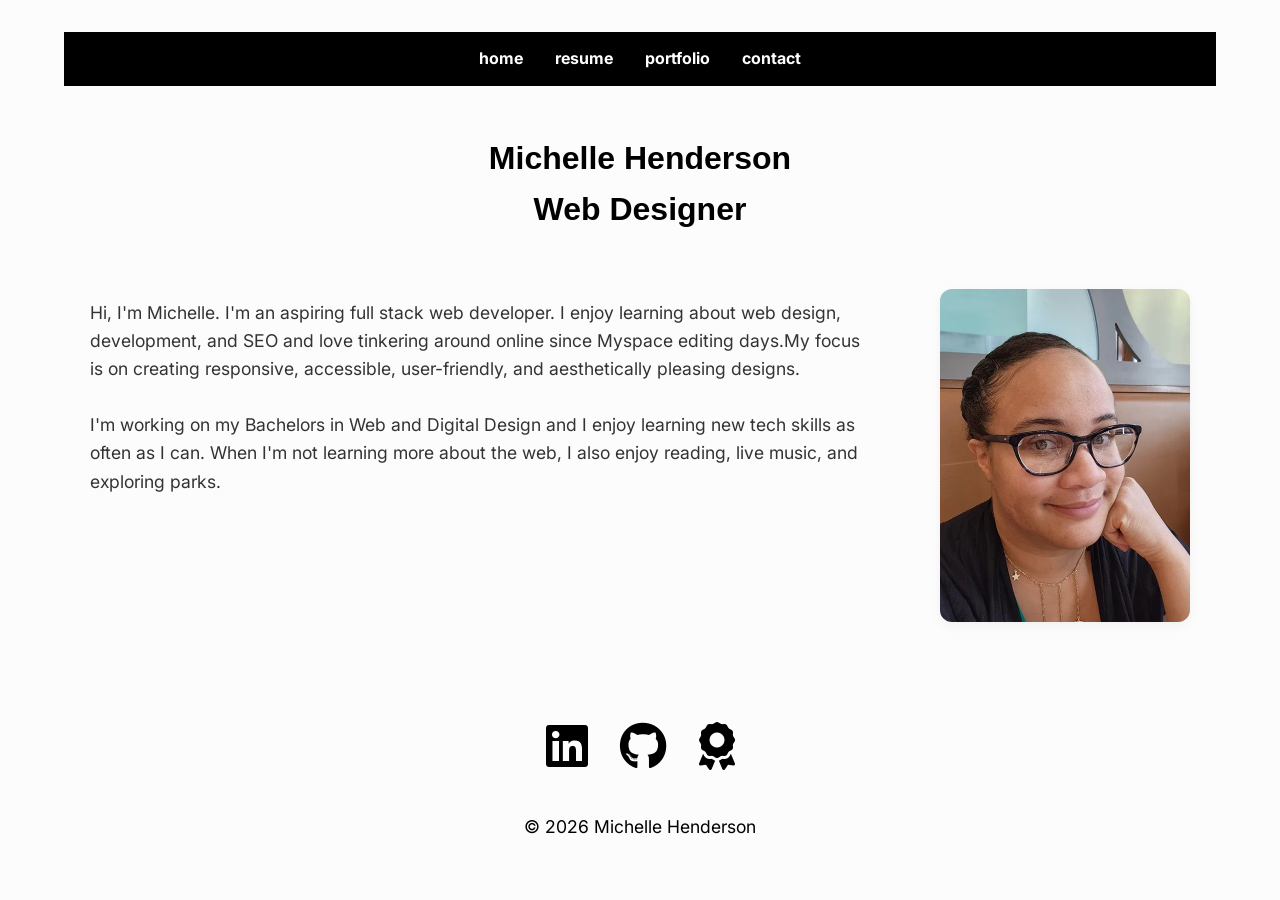
<file: index.html>
<!DOCTYPE html>
<html lang="en">
  
<head>
  
  <meta charset="UTF-8">
  
  <title>Michelle Henderson | Aspiring Full Stack Web Developer  </title>
  <meta name="description" content="Michelle Henderson is an aspiring full-stack web developer in the DC area specializing in responsive design, HTML, CSS, and JavaScript. Follow her latest coding projects here.">

<meta name="viewport" content="width=device-width, initial-scale=1.0">
<link rel="icon" type="image/png" href="images/m-favicon.png">
<link rel="stylesheet" href="https://cdnjs.cloudflare.com/ajax/libs/font-awesome/6.5.1/css/all.min.css">
<link rel="preconnect" href="https://fonts.googleapis.com">
<link rel="preconnect" href="https://fonts.gstatic.com" crossorigin>
<link href="https://fonts.googleapis.com/css2?family=Fustat:wght@200..800&family=Inter:ital,opsz,wght@0,14..32,100..900;1,14..32,100..900&family=Outfit:wght@100..900&family=Red+Hat+Display:ital,wght@0,300..900;1,300..900&display=swap" rel="stylesheet">
<link rel="stylesheet" href="pages/styles.css">
<script defer src="https://cloud.umami.is/script.js" data-website-id="bb5a0145-b752-4fb2-a7e0-81fa01a243f0"></script>


</head>

  
<body>
<nav>

<ul>
<li><a href="index.html">home</a></li>
<li><a href="pages/resume.html">resume</a></li>
<li><a href="pages/projects.html">portfolio</a></li> 
<li><a href="pages/contact.html">contact</a></li> 

</ul>
</nav>
    
  <section>
    <header>
  
  <h1>Michelle Henderson <br>
  Web Designer</h1>
    </header>
      
  <main>  
<div class="child">
 <div class="flex-container"> <!--column-left and column right must be in the same parent.-->
   
    <div class="column-left">
      
  <p> Hi, I'm Michelle. I'm an aspiring full stack web developer. I enjoy learning about web design, development, and SEO and love tinkering 
    around online since Myspace editing days.My focus is on creating responsive, accessible, user-friendly, and aesthetically pleasing designs.<br>
    <br>I'm working on my Bachelors in Web and Digital Design and I enjoy learning new tech skills as often as I can. 
    When I'm not learning more about the web, I also enjoy reading, live music, and exploring parks.</p>
      
     <!--<script type="text/javascript" src="https://cdnjs.buymeacoffee.com/1.0.0/button.prod.min.js"
data-name="bmc-button" data-slug="chelle.codes" data-color="black" data-emoji="☕"  
data-font="Comic" data-text="Buy me a coffee :)" data-outline-color="#000000" data-font-color="white" 
data-coffee-color="#FFDD00" ></script>-->
    </div>

   <div class= "column-right">
  <img src="../images/selfie1.webp" alt="photograph of myself" style="width:250; height:333"/>
 </div>

   
 </div>
 </div>
 </section>

<div class="child">
<div class="social-links">

    <!--<a href="https://www.facebook.com/share/1HHUDxRMwM/">
    <i class="fa-brands fa-facebook fa-3x" style="color:#000;"></i></a>
    <a href="https://www.instagram.com/chelle.codes" target="_blank" rel="noopener noreferrer"
><i class="fa-brands fa-instagram fa-3x" style="color:#000;"></i></a>-->

    <a href="https://www.linkedin.com/in/michellec-henderson/" aria-label="LinkedIn Profile" target="_blank" rel="noopener noreferrer">
      <i class="fa-brands fa-linkedin  fa-3x" style="color:#000" aria-hidden="true"></i></a>

<a href="https://github.com/michellehendersondev" aria-label="GitHub Profile" target="_blank" rel="noopener noreferrer">
  <i class="fa-brands fa-github fa-3x" style="color: #000" aria-hidden="true"></i>
</a>

   <a href="https://meritpages.com/michellehenderson" aria-label="MeritPages Profile"> <i class="fa-solid fa-award fa-3x" style="color:#000" aria-hidden="true"></i></a>
</div>


  
  <footer>
 <p>&copy; 2026 Michelle Henderson</p> 
  </footer>
</div>

 </main>  

     </body>
</html>
</file>
<file: pages/styles.css>
/* --- 1. GLOBAL RESET & BASE STYLES --- */
* {
  box-sizing: border-box;
  margin: 0;
  padding: 0;
}

html, body {
  max-width: 100%;
  overflow-x: hidden;
}

body {
  font-family: "Calibri", 'Inter', sans-serif;
  line-height: 1.6;
  color: #333333;
  background-color: #fcfcfc;
  padding: 2rem 5%; /* Gives the whole page breathing room */
}

/* --- 2. HEADERS --- */
h1 {
  text-align: center;
  color: black;
  font-family: sans-serif;
  padding: 15px;
  margin-bottom: 1.8rem;
  font-size: 2.0rem;
}

h2 {
  color: white;
  background-color: black;
  text-align: center;
  font-family: sans-serif;
  padding: 10px;
  font-size: 1.5rem;
}

h3 {
  color:black;
  font-family: sans-serif;
  font-size: 1.3rem;
}

p {
  padding-top: 10px;
  font-size: 1.1rem;
}

/* --- 3. ORIGINAL NAVIGATION BAR --- */

nav a {
display: inline block;
padding: 12px;

}
ul {
  list-style-type: none;
  background-color: black;
  display: flex;
  justify-content: center;
  max-width: 100%; 
  margin-bottom: 2rem;
}

ul li a {
  display: block;
  color: white;
  padding: 14px 16px;
  text-decoration: none;
  font-weight: bold;
  transition: transform 0.1s ease-in-out;
}

ul li a:hover {
  background-color: black; /* Slightly deeper tint for the hover effect */
  transform: scale(1.05);
}

/* --- 4. THE FLEXBOX SPLIT LAYOUT (Text & Selfie) --- */
.flex-container {
  display: flex;
  flex-direction: column; /* Default to stacked for mobile screens */
  gap: 2.5rem;
  align-items: center;
  max-width: 1100px;
  margin: 0 auto 3rem auto;
}

.column-left {
  flex: 1;
  /*min-width: 300px;*/
}

.column-left p {
  margin-bottom: 1.5rem;
}

.column-right {
  flex: 0 0 250px; /* Keeps the selfie container exactly 250px wide */
  display: flex;
  justify-content: center;
}

/* Responsive Image Handling */
img {
  max-width: 100%;
  height: auto;
  border-radius: 12px; 
  box-shadow: 0 4px 12px rgba(0, 0, 0, 0.05); 
}

/* Grid layout for your portfolio cards */
.portfolio-grid {
  display: flex;
  flex-direction:row;
  flex-wrap: nowrap;
  gap: 24px;
  justify-content: space-between;
  align-items:stretch;
  width:100%;
  max-width:1200px;
  margin: 0 auto;
}

.project-card {
  flex: 1 1 0;
  min-width:0;
  /*width: 100%;
  max-width: 300px;*/
}

/* Container spacing */
.project-links {
  display: flex;
  justify-content: center;
  gap: 10px;
  margin-top: 10px;
  background-color:black;
  color: white;
}

/* Base button link style */
.project-links a {
  text-decoration: none;
  font-size: 0.85rem;
  font-weight: 600;
  padding: 6px 12px;
  border-radius: 4px;
  color: white;
  border: 1px solid black;
  background-color: black;
  transition: background-color 0.2s, color 0.2s;
}

/* Hover state */
.project-links a:hover {
  background-color: white;
  color: black;
}

.card-image-wrapper {
  width: 100%;
  height: 300px;             /* Fixed height for ALL project cards */
  display:flex;
  background-color: #f4f4f6; /* Neutral light grey background */
  border-radius: 8px;
  display: flex;
  justify-content: center;   /* Centers image horizontally */
  align-items: center;       /* Centers image vertically */
  padding: 16px;             /* Gives space around tall/wide images */
  overflow: hidden;
}

/* Image scaling rules */
.card-image-wrapper img {
  max-width: 100%;
  max-height: 100%;
  width: auto;
  height: auto;
  object-fit: contain;       /* Ensures entire screenshot fits without cropping */
  border-radius: 4px;
  box-shadow: 0 4px 12px rgba(0, 0, 0, 0.08); /* Optional subtle drop shadow */
}

/* --- 5. SOCIAL LINKS & FOOTER --- */
.child {
  display: flex;
  flex-direction: column; 
  align-items: center;
  padding: 10px;
  width: 100%;
  justify-content: center;
}

.social-links {
  display: flex;
  justify-content: center;
  gap: 1.5rem;
  margin-bottom: 1.5rem;
}

.social-links a {
  transition: transform 0.2s ease;
}

.social-links a:hover {
  transform: translateY(-3px); /* Subtle modern lift effect */
}

footer {
  text-align: center;
  color: #000;
  font-size: 0.9rem;
}

/* --- 6. FORMS & CONTACT PAGE STYLES --- */
.contact-form {
  display: flex;
  flex-direction: column;
  color:black;
}

input[type="text"], 
input[type="email"], 
textarea,
button[type="submit"] {
  border: 4px solid black;
  border-radius: 10px;
  padding: 10px;
  margin-bottom: 10px;
  width: 100%;
  max-width: 600px;
  font-size: 16px;
  margin-left: auto;
  margin-right: auto;
  color:black;
}

textarea {
  min-height: 150px;
}

button[type="submit"] {
  appearance: none;
  background-color: black;
  color: white;
  font-weight: bold;
  cursor: pointer;
  border: none;
  font-family: inherit;
  transition: transform 0.1s ease-in-out;
}

button[type="submit"]:hover {
  transform: scale(1.05);
}

/* --- 7. RESUME PAGE CONTAINER --- */
.resume-container {
  max-width: 800px;
  margin: 0 auto;
  width: 100%; 
  height: auto; 
  image-rendering: -webkit-optimize-contrast;
}

/* --- 8. RESPONSIVE MEDIA QUERY --- */
/* When the screen is wider than 768px (Desktop/Tablets), snap things side-by-side */
@media (min-width: 768px) {
  .flex-container {
    flex-direction: row; 
    align-items: flex-start;
    gap: 4rem;
  }
}

/* --- Fix for Social Media Icons --- */
.social-links {
  display: flex !important;
  justify-content: center;
  align-items: center;
  gap: 2rem;
  margin: 2rem 0;
  width: 100%;
}

.social-links a {
  text-decoration: none;
  display: inline-block;
  transition: transform 0.2s ease-in-out;
}

.social-links a:hover {
  transform: scale(1.15) translateY(-3px); /* Makes them pop out and lift up on hover */
}





@media (max-width:768px){
    .responsive{
        width:100%;
        flex-direction:column; /*stacks columns vertically on smaller screens */
    }
}

/* MOBILE SCREENS ONLY: Switches to 1 vertical column */
@media screen and (max-width: 768px) {
  .portfolio-grid {
    flex-direction: column !important; /* Stacks cards on phones */
  }
}
</file>
